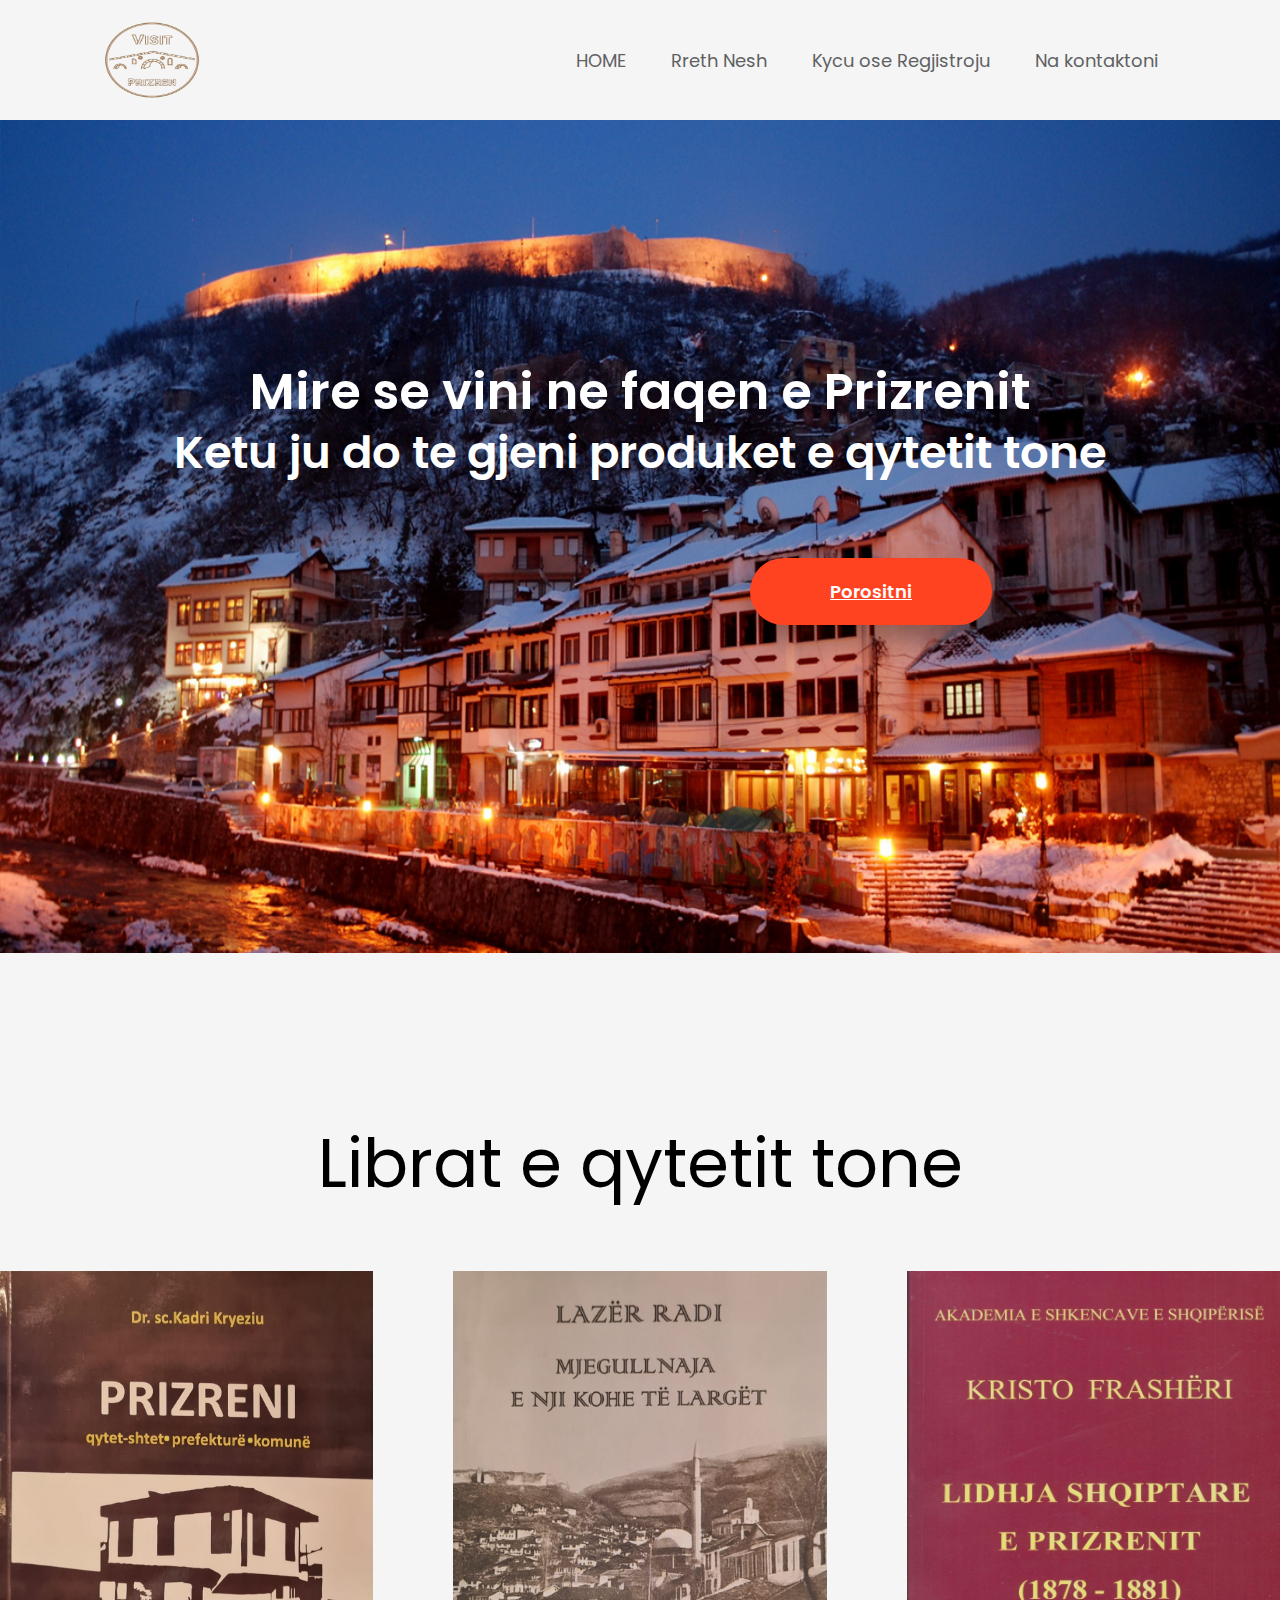
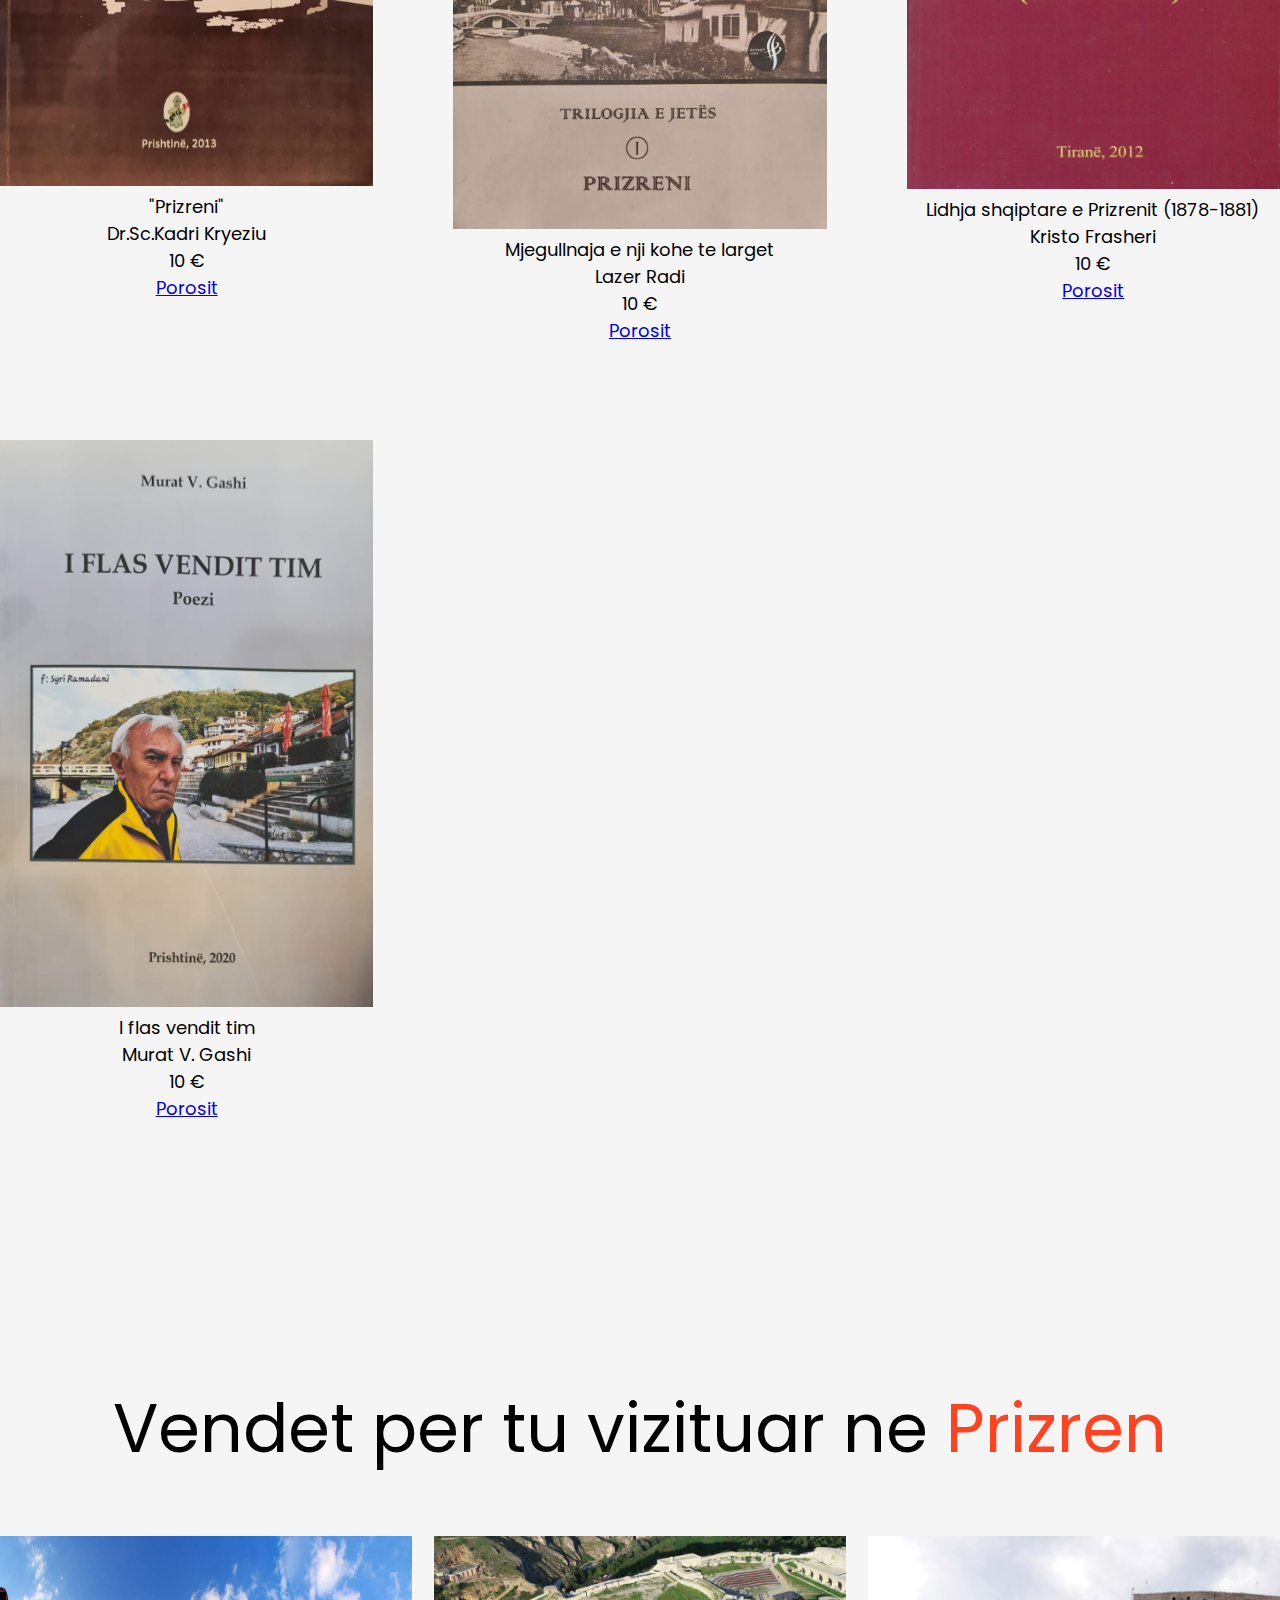
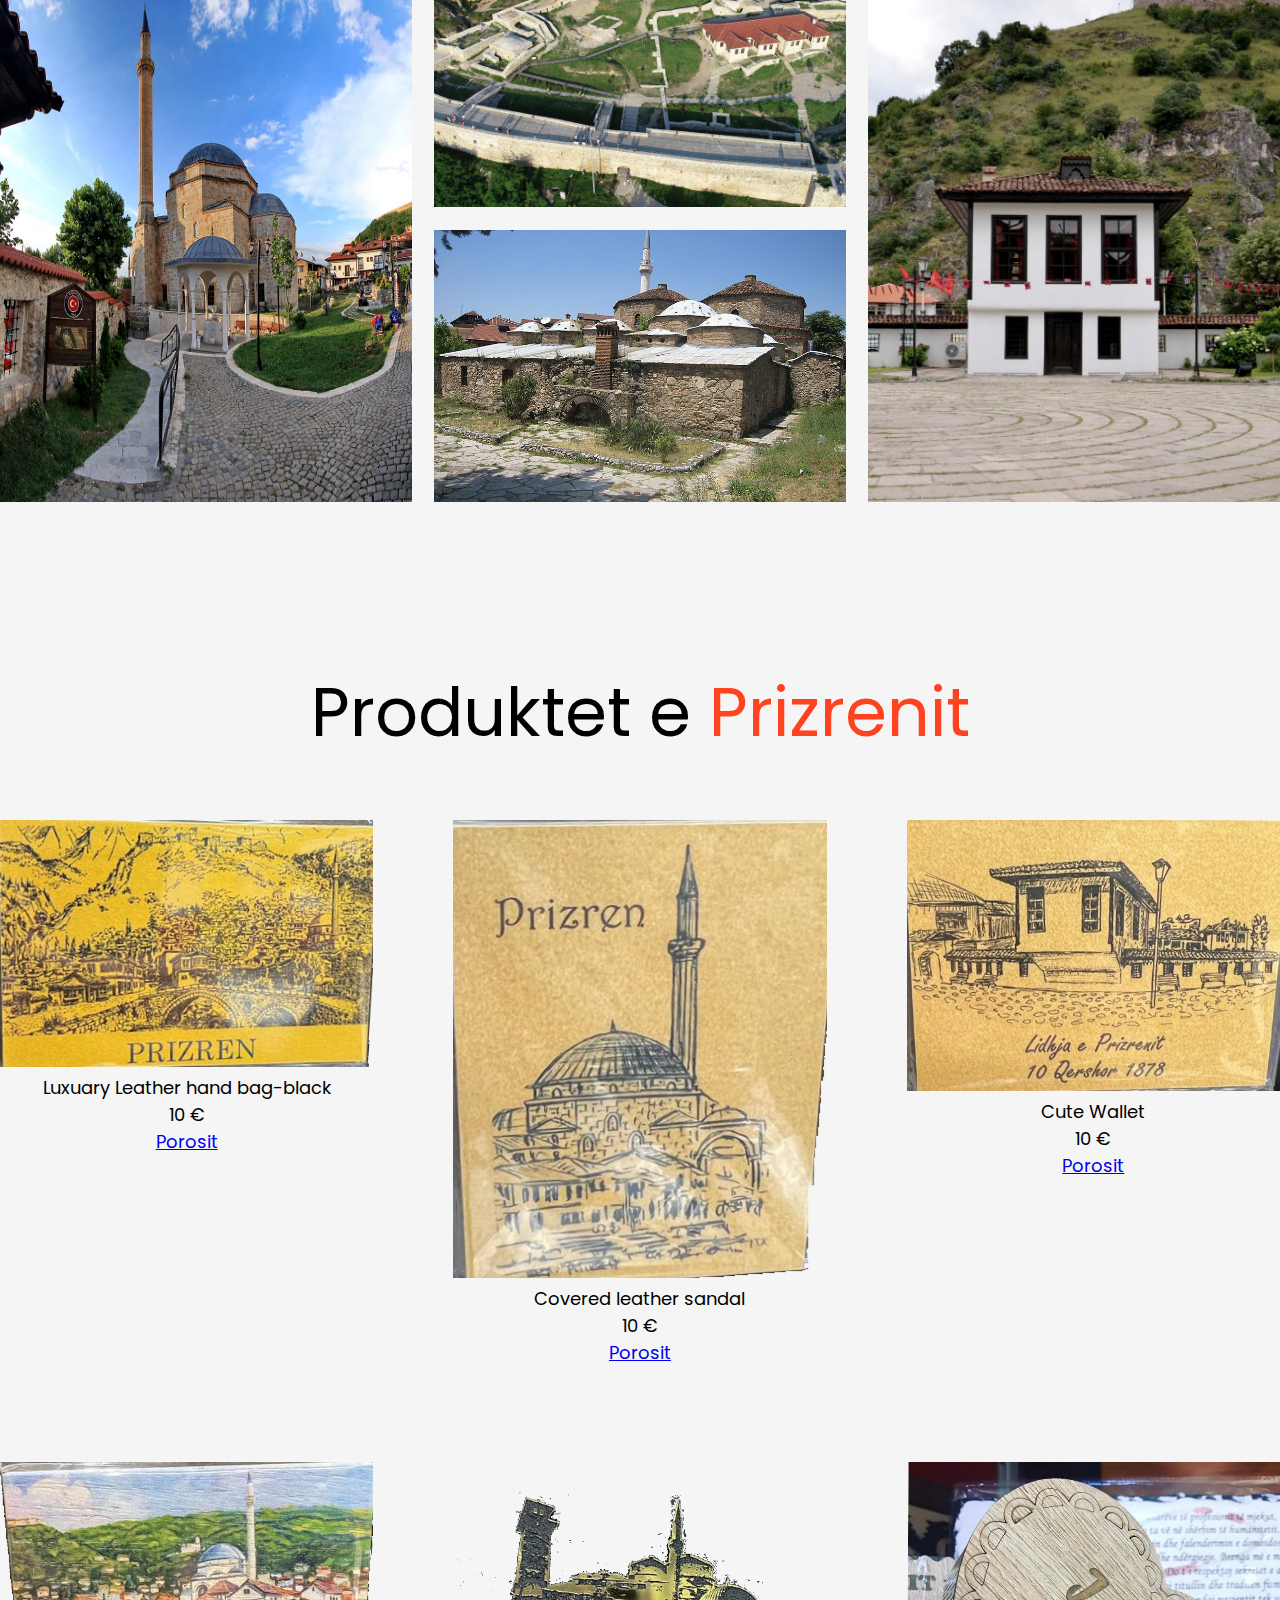
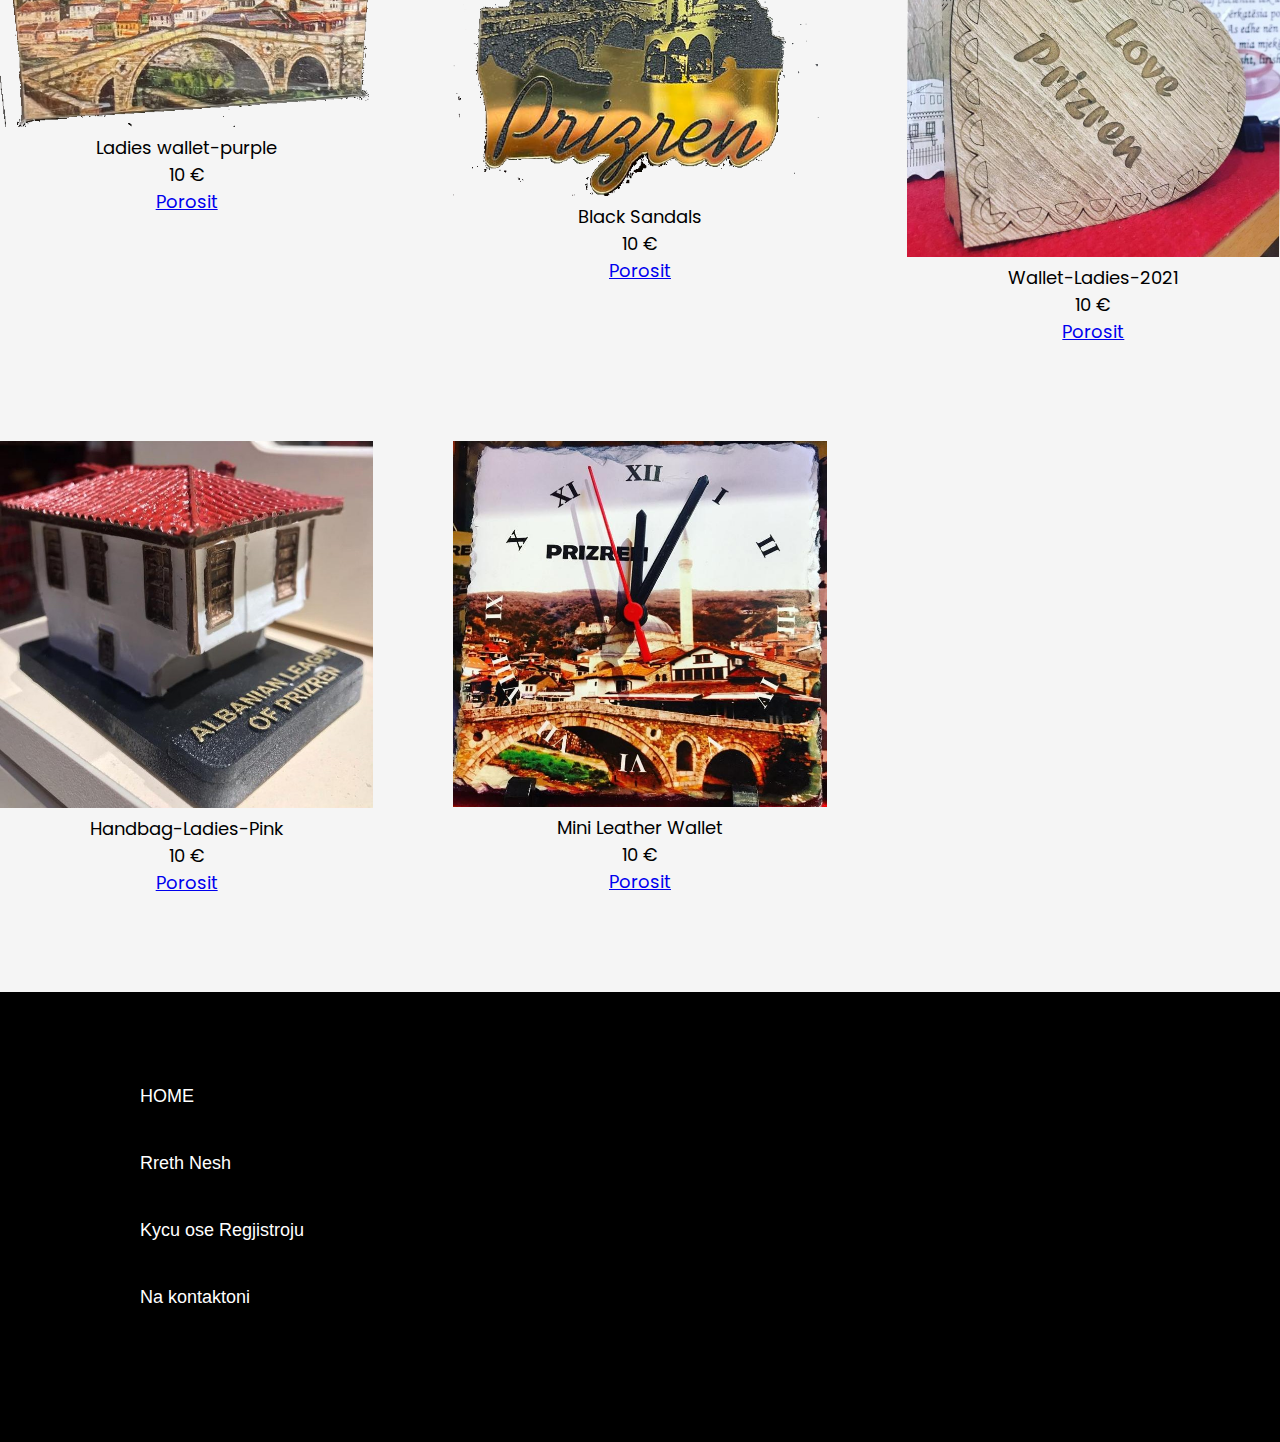
<file: index.html>
<!DOCTYPE html>
<html>

<head>
  <meta charset="UTF-8" />
  <meta name="viewport" content="width=device-width, initial-scale=1.0" />
  <!-- Boxicons -->
  <link href="https://unpkg.com/boxicons@2.0.7/css/boxicons.min.css" rel="stylesheet" />

  <!-- Fontawesome -->
  <link rel="stylesheet" href="https://cdnjs.cloudflare.com/ajax/libs/font-awesome/5.15.1/css/all.min.css">
  <!-- Custom StyleSheet -->
  <link rel="stylesheet" href="style.css" />
  <title>Prizreni</title>
</head>

<body>
  
  <!-- HEADER -->

 <header class="header">
  <nav>
    <img src="images/logo.png"  class="logob">
    <ul>
        <li><a href="">HOME</a></li>
        <li><a href="aboutus.html">Rreth Nesh</a></li>
        <li><a href="login.html">Kycu ose Regjistroju</a></li>
        <li><a href="contactus.html">Na kontaktoni</a></li>



    </ul>
    </nav>
    <!-- Intro -->
    <div class="intro">

     <br><br><br><br><br><br><br><h1 style="color: white;">Mire se vini ne faqen e Prizrenit</h1>
          <h2 style="color: white;">
            Ketu ju do te gjeni produket e qytetit tone</br></h2>
          <a href="#" class="btn">Porositni</a>
        </div>
      
  </header>

  <!--Benefits  -->
  
  <!-- New Arrivals -->
  <section class="section">
    <div class="h">
      <h1>Librat e qytetit tone</h1>
    </div>
    <div class="ac-center box">
      <div class="ac">
        <div class="img-cover">
          <img src="images/Prizreni1.jpeg" alt="" />
        </div>
        <p>"Prizreni"<br>Dr.Sc.Kadri Kryeziu</p>
        <div class="rating">
          
        </div>
        <div class="price">10 €</div>
        <a href="https://wa.me/37744818156?text=Deshiroj te beje porosi"class="order">Porosit</a>

      </div>

      <div class="ac">
        <div class="img-cover">
          <img src="images/Prizreni2.jpeg" alt="" />
        </div>
        <p>Mjegullnaja e nji kohe te larget<br>Lazer Radi</p>
        <div class="rating">
        </div>
        <div class="price">10 €</div>
        <a href="https://wa.me/37744818156?text=Deshiroj te beje porosi"class="order">Porosit</a>

      </div>

      <div class="ac">
        <div class="img-cover">
          <img src="images/Prizreni3.jfif" alt="" />
        </div>
        <p>Lidhja shqiptare e Prizrenit (1878-1881)<br>Kristo Frasheri </p>
        <div class="price">10 €</div>
        <a href="https://wa.me/37744818156?text=Deshiroj te beje porosi"class="order">Porosit</a>

      </div>

      <div class="ac">
        <div class="img-cover">
          <img src="images/Prizreni4.jpeg" alt="" />
        </div>
        <p>I flas vendit tim<br>Murat V. Gashi</p>
        <div class="price">10 €</div>
        <a href="https://wa.me/37744818156?text=Deshiroj te beje porosi"class="order">Porosit</a>

      </div>
    </div>
  </section>

  <!-- Shop By Category -->
  <section class="section">
    <div class="h">
      <h1>Vendet per tu vizituar ne<span> Prizren</span> </h1>
    </div>
    <div class="ab box">
      <div class="item item-1">
        <img src="images/xhamia.jpg" alt="" />
      </div>
      <div class="item item-2">
        <img src="images/lidhjaeprizrenit.jpg" alt="" />
      </div>
      <div class="item item-3">
        <img src="images/kalajaeprizrenit.jpg" alt="" />
      </div>
      <div class="item item-4">
        <img src="images/Hamami_i_Prizrenit..JPG" alt="" />
      </div>
    </div>
  </section>

  <!-- Popular Products -->
  <section class="section">
    <div class="h">
      <h1>Produktet e<span> Prizrenit</span></h1>
    </div>
    <div class="ac-center box">
      <div class="ac">
        <div class="img-cover">
          <img src="images/produkt1.png" alt="" />
        </div>
        <p>Luxuary Leather hand bag-black</p>
        
        <div class="price">10 €</div>
        <a href="https://wa.me/37744818156?text=Deshiroj te beje porosi"class="order">Porosit</a>

      </div>

      <div class="ac">
        <div class="img-cover">
          <img src="images/produkt2.png" alt="" />
        </div>
        <p>Covered leather sandal</p>
        <div class="price">10 €</div>
        <a href="https://wa.me/37744818156?text=Deshiroj te beje porosi"class="order">Porosit</a>


      </div>

      <div class="ac">
        <div class="img-cover">
          <img src="images/produkt3.jpg" alt="" />
        </div>
        <p>Cute Wallet</p>
        <div class="price">10 €</div>
        <a href="https://wa.me/37744818156?text=Deshiroj te beje porosi"class="order">Porosit</a>


      </div>
      <div class="ac">
        <div class="img-cover">
          <img src="images/produkt4.png" alt="" />
        </div>
        <p>Ladies wallet-purple</p>
        <div class="price">10 €</div>
        <a href="https://wa.me/37744818156?text=Deshiroj te beje porosi"class="order">Porosit</a>


      </div>
      <div class="ac">
        <div class="img-cover">
          <img src="images/produkt5.png" alt="" />
        </div>
        <p>Black Sandals</p>
        <div class="price">10 €</div>
        <a href="https://wa.me/37744818156?text=Deshiroj te beje porosi"class="order">Porosit</a>


      </div>
      <div class="ac">
        <div class="img-cover">
          <img src="images/produkt6.png" alt="" />
        </div>
        <p>Wallet-Ladies-2021</p>
        <div class="price">10 €</div>
        <a href="https://wa.me/37744818156?text=Deshiroj te beje porosi"class="order">Porosit</a>


      </div>
      <div class="ac">
        <div class="img-cover">
          <img src="images/produkt7.jpg" alt="" />
        </div>
        <p>Handbag-Ladies-Pink</p>
        
        <div class="price">10 €</div> 
        <a href="https://wa.me/37744818156?text=Deshiroj te beje porosi"class="order">Porosit</a>

      </div>
      <div class="ac">
        <div class="img-cover">
          <img src="images/produkt8.jpg" alt="" />
        </div>
        <p>Mini Leather Wallet</p>
        
        <div class="price">10 €</div> 
        <a href="https://wa.me/37744818156?text=Deshiroj te beje porosi"class="order">Porosit</a>
      </div>
    </div>
  </section>

        <!-----footer-------------------->
        <section id="footer">
            
            <div class="foot">
                <ul>
                  <li><a href="">HOME</a></li>
                  <li><a href="aboutus.html">Rreth Nesh</a></li>
                  <li><a href="login.html">Kycu ose Regjistroju</a></li>
                  <li><a href="contactus.html">Na kontaktoni</a></li>
        
                </ul>

                
            </div>
        </section>
      
</body>

</html>
</file>
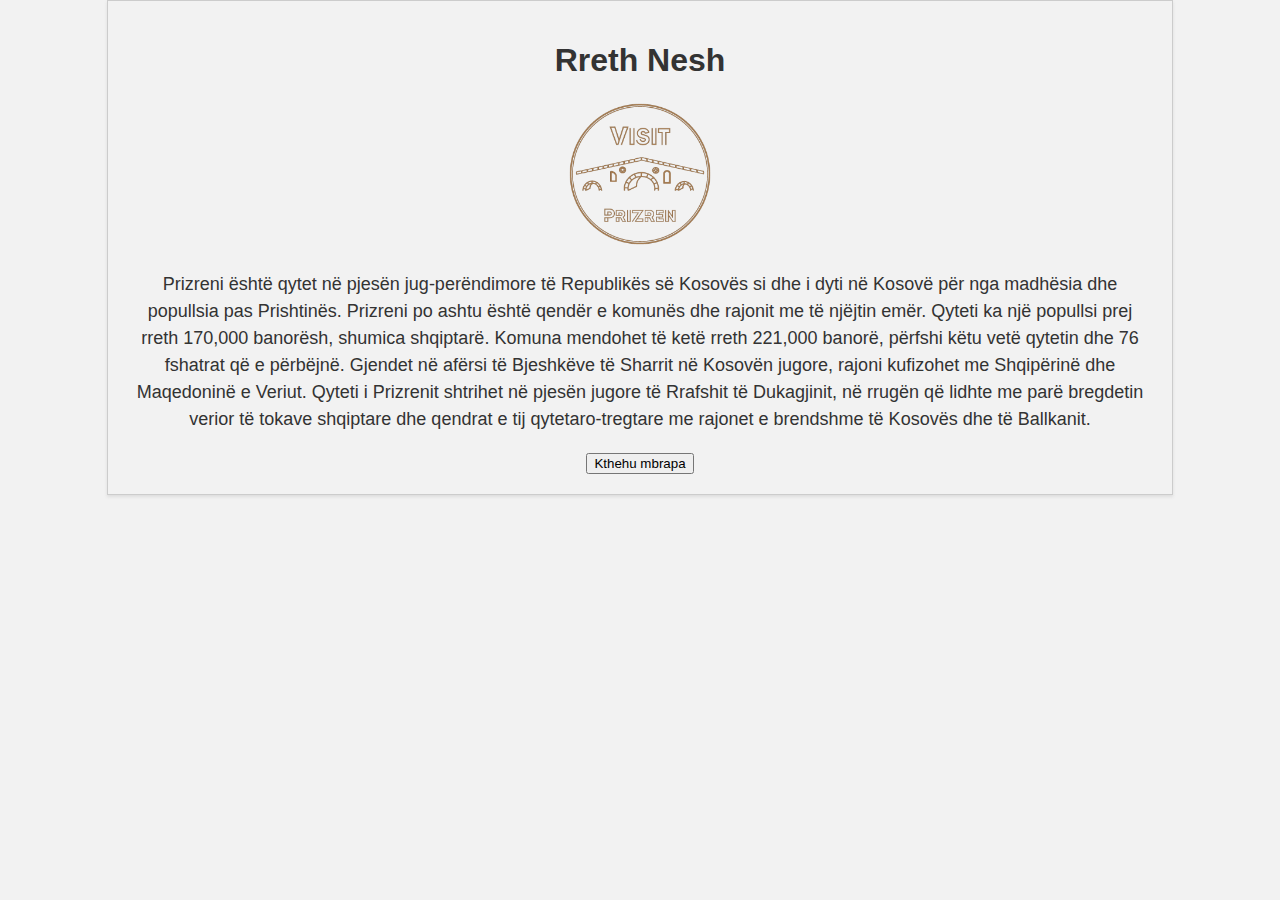
<file: aboutus.html>
<!DOCTYPE html>
<html>
  <head>
    <title>About Us</title>
    <style>
  /* Add CSS styling here */
  body {
    font-family: Arial, sans-serif;
    margin: 0;
    padding: 0;
    /* Add background color */
    background-color: #f2f2f2;
    /* Change font and text colors */
    color: #333;
  }
  .about-us {
    width: 80%;
    margin: 0 auto;
    padding: 20px;
    text-align: center;
    /* Add a border and a box shadow */
    border: 1px solid #ccc;
    box-shadow: 0 2px 3px #ddd;
  }
  .about-us h1 {
    font-size: 32px;
    margin-bottom: 20px;
  }
  .about-us p {
    font-size: 18px;
    line-height: 1.5;
    margin-bottom: 20px;
  }
  .about-us img {
    max-width: 100%;
  }
</style>

    </style>
  </head>
  <body>
    <div class="about-us">
      <h1>Rreth Nesh</h1>
      <img src="images/logo.png" style="width:150px;height: 150px;"alt="Company logo">
      <p>
        Prizreni është qytet në pjesën jug-perëndimore të Republikës së Kosovës si dhe i dyti në Kosovë për nga madhësia dhe popullsia pas Prishtinës. Prizreni po ashtu është qendër e komunës dhe rajonit me të njëjtin emër. Qyteti ka një popullsi prej rreth 170,000 banorësh, shumica shqiptarë. Komuna mendohet të ketë rreth 221,000 banorë, përfshi këtu vetë qytetin dhe 76 fshatrat që e përbëjnë. Gjendet në afërsi të Bjeshkëve të Sharrit në Kosovën jugore, rajoni kufizohet me Shqipërinë dhe Maqedoninë e Veriut. Qyteti i Prizrenit shtrihet në pjesën jugore të Rrafshit të Dukagjinit, në rrugën që lidhte me parë bregdetin verior të tokave shqiptare dhe qendrat e tij qytetaro-tregtare me rajonet e brendshme të Kosovës dhe të Ballkanit.
      </p>
      <button onclick="goBack()">Kthehu mbrapa</button>

    </div>
    <script>
      function goBack() {
  window.location.href = "index.html";
}
    </script>
  </body>
</html>
</file>
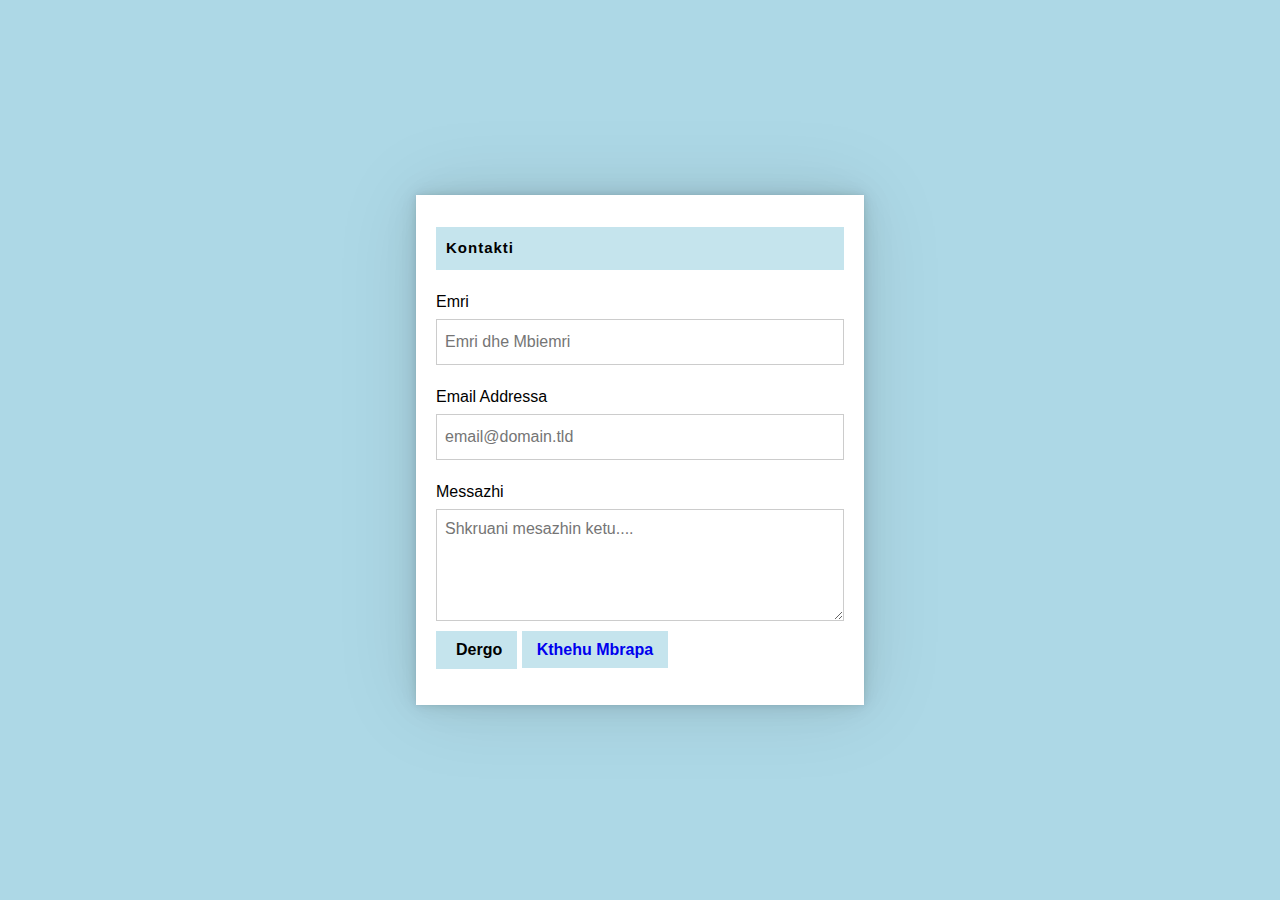
<file: contactus.html>
<html lang="en">
<head>
    <meta charset="UTF-8">
    <meta http-equiv="X-UA-Compatible" content="IE=edge">
    <meta name="viewport" content="width=device-width, initial-scale=1.0">
    <title>Document</title>
    <link rel="stylesheet" href="contactus.css">
</head>
<body>
    
        <div class="wrapper">
          <h2>Kontakti</h2>
          <form action="" method="POST">
            <div class="form-group">
              <label for="name">Emri</label>
              <input type="text" name="Name" id="name" placeholder="Emri dhe Mbiemri" required minlength="3" maxlength="25" />
            </div>
            <div class="form-group">
              <label for="email">Email Addressa</label>
              <input type="email" name="Email" id="email" placeholder="email@domain.tld" required />
            </div>
            <div class="form-group">
              <label for="message">Messazhi</label>
              <textarea name="Message" id="message" rows="5" placeholder="Shkruani mesazhin ketu...."></textarea>
            </div>
            <div class="form-group">
              <button type="submit" class="submit"><i class="far fa-paper-plane"></i>Dergo</button>
              <a href="index.html"class="submit"style="text-decoration:none;">Kthehu Mbrapa</a>
            </div>
          </form>
        </div>
      
      
</body>
</html>
</file>
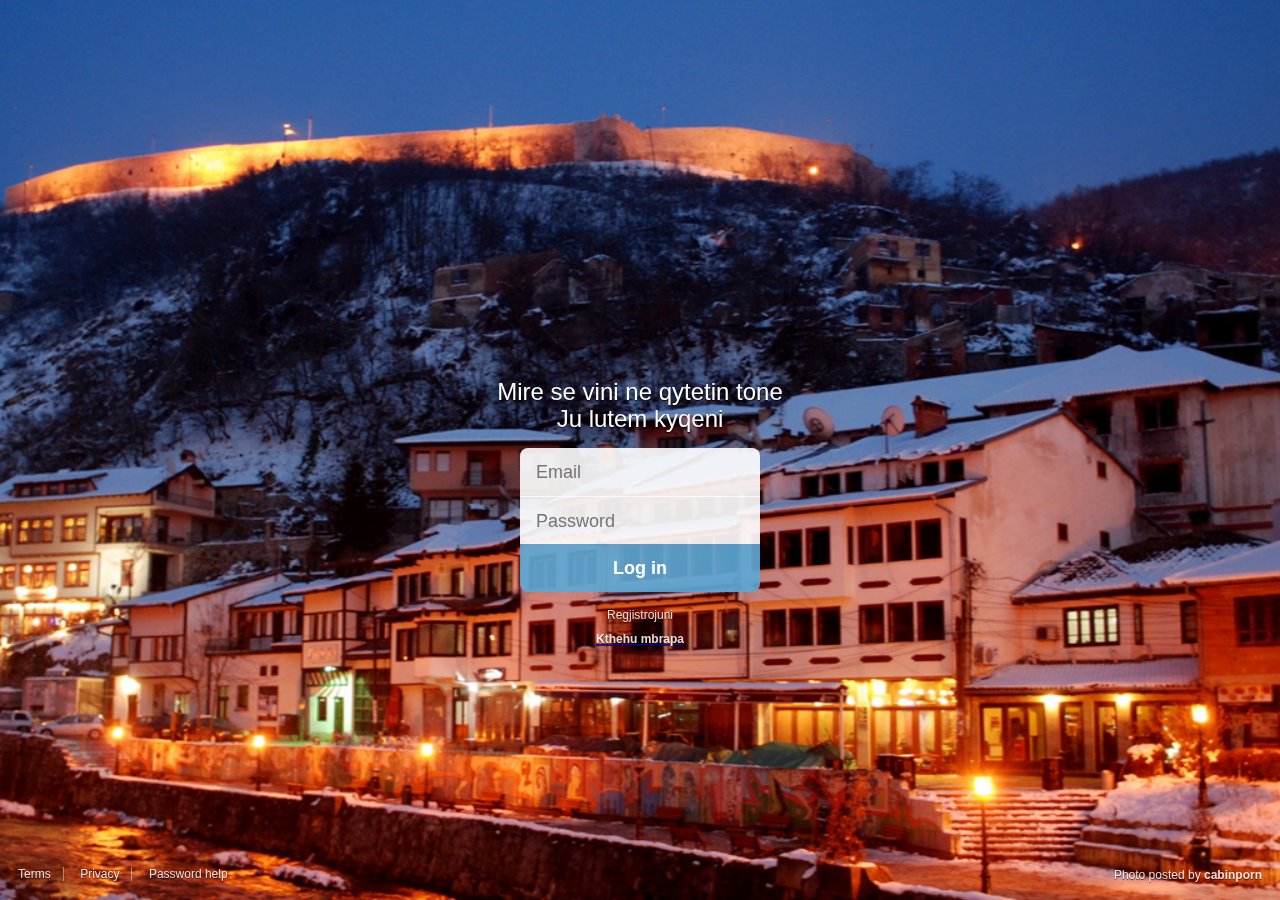
<file: login.html>
<html lang="en">
<head>
    <meta charset="UTF-8">
    <meta http-equiv="X-UA-Compatible" content="IE=edge">
    <meta name="viewport" content="width=device-width, initial-scale=1.0">
    <title>Document</title>
    <link rel="stylesheet" href="login.css" />

</head>
<body>
    <input type="radio" checked id="toggle--login" name="toggle" class="ghost" />
    <input type="radio" id="toggle--signup" name="toggle" class="ghost" />
  
  
    <form class="form form--login framed">
        <h2 class="text text--centered text--omega">Mire se vini ne qytetin tone<br>Ju lutem kyqeni</h2>

      <input type="email" placeholder="Email" class="input input--top" />
      <input type="password" placeholder="Password" class="input" />
      <input type="submit" value="Log in" class="input input--submit" />
      
      <label for="toggle--signup" class="text text--small text--centered">Regjistrojuni</label>
      <a href="index.html"><h2 class="text text--small text--centered">Kthehu mbrapa</h2></a>
    </form>
    
    <form class="form form--signup framed">
      <h2 class="text text--centered text--omega">Ju lutem Regjistrojuni</h2>
  
      <input type="email" placeholder="Email" class="input input--top" />
      <input type="password" placeholder="Password" class="input" />
      <input type="text" placeholder="Username" class="input" />
      <input type="submit" value="Sign up" class="input input--submit" />
      
      <label for="toggle--login" class="text text--small text--centered">Kyquni</label><br>
      <a href="index.html"><h2 class="text text--small text--centered">Kthehu mbrapa</h2></a>

    </form>
  
    <div class="legal">
      <a class="text text--small text--border-right" href="javascript:;">Terms</a>
      <a class="text text--small text--border-right" href="javascript:;">Privacy</a>
      <a class="text text--small" href="javascript:;">Password help</a>
    </div>
  
    <div class="photo-cred">
      <a class="text text--small" title="Check out their blog." href="http://cabinporn.com/post/125371354365/the-cabin-book-book-in-the-wild-21-in-the-us" target="_blank">Photo posted by <b>cabinporn</b></a>
    </div>
  
    <div class="fullscreen-bg"></div>
    <script>
        function goBack() {
    window.location.href = "index.html";
  }
      </script>
</body>
</html>
</file>
<file: style.css>
@import url("https://fonts.googleapis.com/css2?family=Poppins:wght@400;600;800&display=swap");

*,
*::before,
*::after {
  margin: 0;
  padding: 0;
  box-sizing: inherit;
}

html {
  box-sizing: border-box;
  font-size: 70%;
}

body {
  font-family: "Poppins", sans-serif;
  font-size: 18px;
  color: black;
  background-color: whitesmoke;
}

img {
  max-width: 100%;
}

.box {
  max-width: 1824px;
  margin: 0 auto;
}

@media only screen and (max-width: 1200px) {
  .box {
    padding: 0 48px;
  }
}



/* HEADER */
 .logob{
 width: 100px;
 height: 80px;
 cursor: pointer;
 }
 
 nav{
  width: 84%;
  margin: auto;
  padding: 20px 0;
  display: flex;
  align-items: center;
  justify-content: space-between;
 }

 nav ul li{
     display: inline-block;
     list-style: none;
     margin: 10px 20px;
 }
 
 nav ul li a{
     text-decoration: none;
     color: #606163;
 }
 
 nav ul li a:hover{
     color: #ff4321;
 } 

 .d {
  display: flex;
  align-items: center;
}


 .align-center {
  display: flex;
  align-items: center;
  justify-content: center;
}

 @media only screen and (max-width: 768px) {
  nav {
    padding: 16px 0;
  }


  .icons{
    display: none;
  }

 
  .logob{
    width: 100px;
    height: 80px;
    cursor: pointer;
    } 
  }
  
  
  

/* Intro */
.intro {
  height: calc(105vh - 112px);
  overflow: hidden;
  position: relative;
  z-index: 0;
  background-color: lightgray;
  background-image: url('images/prizreni.jpg');
  background-repeat: no-repeat;
  background-attachment: scroll; 
  background-size: 100% 100%;
/*background-blend-mode: overlay;*/
}

.intro-content {
  height: 100%;
}



.dis {
  display: inline-block;
  font-size: 40px;
  color: #ff4321;
}

.intro h1 {
  margin-top: 50px;
  line-height: 1.3;
  font-weight: 600;
  font-size: 50px;
  text-align: center;
}

.intro h2 {
  line-height: 1.3;
  font-weight: 600;
  font-size: 45px;
  text-align: center;
}


.intro  h3 {
  font-weight: 400;
  font-size: 40px;
  text-align: center;
}

.btn {
  display: inline-block;
  border-radius: 80px;
  background-color: #ff4321;
  padding: 20px 80px;
  color: white;
  font-weight: 600;
  box-shadow: 0 16px 24px rgba(0, 0, 0, 0.3);
  margin-top: 75px;
  margin-left: 750px;
}




/* Section */
.section {
  padding: 160px 0 0 0;
}

/* Benefits */
.benefit-center {
  display: grid;
  grid-template-columns: repeat(auto-fit, minmax(240px, 1fr));
  gap: 80px;
}

.benefit {
  border: 1px solid #ccc;
  padding: 16px 16px 32px 16px;
  display: flex;
  align-items: center;
  flex-direction: column;
}

.benefit .icon {
  color:  #ff4321;
  font-size: 64px;
}

.benefit h4 {
  margin-bottom: 5px;
}

.benefit .text {
  font-size: 24px;
  color: #777;
}

/* New Arrivals */
.h {
  font-size: 3rem;
  text-align: center;
  margin-bottom: 5rem;
  font-weight: 600;
}

.h h1 {
  font-weight: 400;
}

.h span {
  color:  #ff4321;
}

.ac-center {
  display: grid;
  grid-template-columns: repeat(auto-fit, minmax(320px, 1fr));
  gap: 80px;
  margin-bottom: 80px;
}

.ac {
  text-align: center;
  padding-bottom: 16px;
  transition: all 500ms ease-in-out;
}

.ac:hover {
  box-shadow: 0 5px 10px rgba(0, 0, 0, 0.1);
}

.ac .img-cover {
  overflow: hidden;
}

.ac img {
  transition: all 500ms ease-in-out;
}

.ac:hover img {
  transform: scale(1.2);
}

@media only screen and (max-width: 567px) {
  .h {
    font-size: 32px;
  }
}

.ab {
  display: grid;
  grid-template-columns: repeat(6, 1fr);
  grid-template-rows: repeat(8, 4vw);
  gap: 2rem;
}

.ab .item {
  overflow: hidden;
}

.ab img {
  object-fit: cover;
  height: 100%;
  width: 100%;
  transition: all 500ms ease-out;
}

.ab .item-1 img {
  object-fit: fill;
}

.ab img:hover {
  transform: scale(1.2);
}

.item-1 {
  grid-column-start: 1;
  grid-column-end: 3;
  grid-row-start: 1;
  grid-row-end: 9;
}

.item-2 {
  grid-column-start: 5;
  grid-column-end: 7;
  grid-row-start: 1;
  grid-row-end: 9;
}
.item-3 {
  grid-column-start: 3;
  grid-column-end: 5;
  grid-row-start: 1;
  grid-row-end: 5;
}

.item-4 {
  grid-column-start: 3;
  grid-column-end: 5;
  grid-row-start: 5;
  grid-row-end: 9;
}

@media only screen and (max-width: 600px) {
  .gallary {
    grid-template-columns: repeat(6, 1fr);
    grid-template-rows: repeat(20, 4vw);
  }

  .item-1 {
    grid-column-start: 1;
    grid-column-end: 7;
    grid-row-start: 1;
    grid-row-end: 7;
  }

  .item-2 {
    grid-column-start: 1;
    grid-column-end: 7;
    grid-row-start: 7;
    grid-row-end: 11;
  }
  .item-3 {
    grid-column-start: 1;
    grid-column-end: 7;
    grid-row-start: 11;
    grid-row-end: 15;
  }
  .item-4 {
    grid-column-start: 1;
    grid-column-end: 7;
    grid-row-start: 15;
    grid-row-end: 19;
  }
}
    
    /*footer*/
    #footer {
      
        box-sizing: border-box;
        font-family: 'Poppins',sans-serif;
        position: relative;
        min-height: 50vh;
        padding: 50px 100px;
        background-color: black;
        justify-content: center;
        align-items: center;
        flex-direction: column;
     }
    
     
     #footer ul li{
        color: white;
        list-style:none;
        margin: 30px 40px;
        padding-top: 20px;
        margin-top: 20px;
        margin-bottom: 20px;
    }
    
    #footer ul li a{
        text-decoration: none;
        color: white;
        font-family: sans-serif;
    }
    
    #footer ul li a:hover{
        color: #ff4321;
    } 
    
    
    .social-links{
        margin-left: 8%;
        margin-top: 100px;
    }
    
    .social-links a{
        font-size: 30px;
        color: #606163;
        margin-right: 20px;
    }
    
    .social-links a:hover{
     color: #ff4321;
    }
</file>
<file: contactus.css>
*,
*::before,
*::after {
  box-sizing: border-box;
}
html {
  font-size: 62.5%;
}
body {
  margin: 0;
  font-family: -apple-system, BlinkMacSystemFont, "Segoe UI", Roboto, Oxygen,
    Ubuntu, Cantarell, "Open Sans", "Helvetica Neue", sans-serif;
  line-height: 1.5;
  background: lightblue;
  display: flex;
  height: 100vh;
  flex-direction: column;
  align-items: center;
  justify-content: center;
}
h2::selection,
label::selection,
button::selection {
  -moz-user-select: none;
  -khtml-user-select: none;
  -webkit-user-select: none;
  -ms-user-select: none;
  user-select: none;
}
.wrapper {
  width: 90%;
  padding: 2rem;
  background: #fff;
  box-shadow: 0 0px 2.2px rgba(0, 0, 0, 0.028), 0 0px 5.3px rgba(0, 0, 0, 0.04),
    0 0px 10px rgba(0, 0, 0, 0.05), 0 0px 17.9px rgba(0, 0, 0, 0.06),
    0 0px 33.4px rgba(0, 0, 0, 0.072), 0 0px 80px rgba(0, 0, 0, 0.1);
}
h2 {
  background: rgba(173, 216, 230, 0.7);
  letter-spacing: 0.1rem;
  padding: 1rem;
  cursor: default;
}
form,
input,
textarea,
button {
  font-family: inherit;
  font-size: initial;
}
.form-group label {
  display: block;
  margin: 2rem 0 0.5rem 0;
}
.form-group input[type="text"],
.form-group input[type="email"],
.form-group textarea {
  width: 100%;
  padding: 1rem 0.8rem;
  border: 1px solid rgba(0, 0, 0, 0.2);
  outline: 0;
  transition: border 0.15s;
}
.form-group input[type="text"],
.form-group input[type="email"] {
  height: 4.6rem;
}
.form-group textarea {
  resize: vertical;
}
.submit {
  font-weight: bold;
  margin-top: 1rem;
  padding: 1rem 1.5rem;
  border: none;
  background: rgba(173, 216, 230, 0.7);
  cursor: pointer;
  transition: background 0.15s;
}
i {
  margin-right: 0.5rem;
}
.submit:hover {
  background: rgba(173, 216, 230, 1);
}
.form-group input[type="text"]:focus,
.form-group input[type="email"]:focus,
.form-group textarea:focus {
  border: 1px solid #222;
}

@media screen and (min-width: 576px) {
  .wrapper {
    width: 70%;
  }
}
@media screen and (min-width: 768px) {
  .wrapper {
    width: 55%;
  }
}
@media screen and (min-width: 992px) {
  .wrapper {
    width: 45%;
  }
}
@media screen and (min-width: 1200px) {
  .wrapper {
    width: 35%;
  }
}
</file>
<file: login.css>
html, body {
    width: 100%;
    height: 100%;
    margin: 0;
    font-family: Helvetica, Arial, sans-serif;
    overflow: hidden;
  }
  
  .ghost {
    position: absolute;
    left: -100%;
  }
  
  .framed {
    position: absolute;
    top: 50%; left: 50%;
    width: 15rem;
    margin-left: -7.5rem;
  }
  
  .logo {
    margin-top: -9em;
    cursor: default;
  }
  
  .form {
    margin-top: -4.5em;
    transition: 1s ease-in-out;
  }
  
  .input {
    -moz-box-sizing: border-box;
         box-sizing: border-box;
    font-size: 1.125rem;
    line-height: 3rem;
    width: 100%; height: 3rem;
    color: #444;
    background-color: rgba(255,255,255,.9);
    border: 0;
    border-top: 1px solid rgba(255,255,255,0.7);
    padding: 0 1rem;
    font-family: 'Open Sans', sans-serif;
  }
    .input:focus {
      outline: none;
    }
    .input--top {
      border-radius: 0.5rem 0.5rem 0 0;
      border-top: 0;
    }
    .input--submit {
      background-color: rgba(92,168,214,0.9);
      color: #fff;
      font-weight: bold;
      cursor: pointer;
      border-top: 0;
      border-radius: 0 0 0.5rem 0.5rem;
      margin-bottom: 1rem;
    }
  
  .text {
    color: #fff;
    text-shadow: 0 1px 1px rgba(0,0,0,0.8);
    text-decoration: none;
  }
    .text--small {
      opacity: 0.85;
      font-size: 0.75rem;
      cursor: pointer;
    }
      .text--small:hover {
        opacity: 1;
      }
    .text--omega {
      width: 200%;
      margin: 0 0 1rem -50%;
      font-size: 1.5rem;
      line-height: 1.125;
      font-weight: normal;
    }
    .text--centered {
      display: block;
      text-align: center;
    }
    .text--border-right {
      border-right: 1px solid rgba(255,255,255,0.5);
      margin-right: 0.75rem;
      padding-right: 0.75rem;
    }
  
  .legal {
    position: absolute;
    bottom: 1.125rem; left: 1.125rem;
  }
  
  .photo-cred {
    position: absolute;
    right: 1.125rem; bottom: 1.125rem;
  }
  
  .fullscreen-bg {
    position: fixed;
    z-index: -1;
    top:0; right:0; bottom:0; left:0;
    background: url(images/prizreni.jpg) center;
    background-size: cover;
  }
  
  #toggle--login:checked ~ .form--signup { left:200%; visibility:hidden; }
  #toggle--signup:checked ~ .form--login { left:-100%; visibility:hidden; }
  
  @media (height:300px){.legal,.photo-cred{display:none}}
</file>
